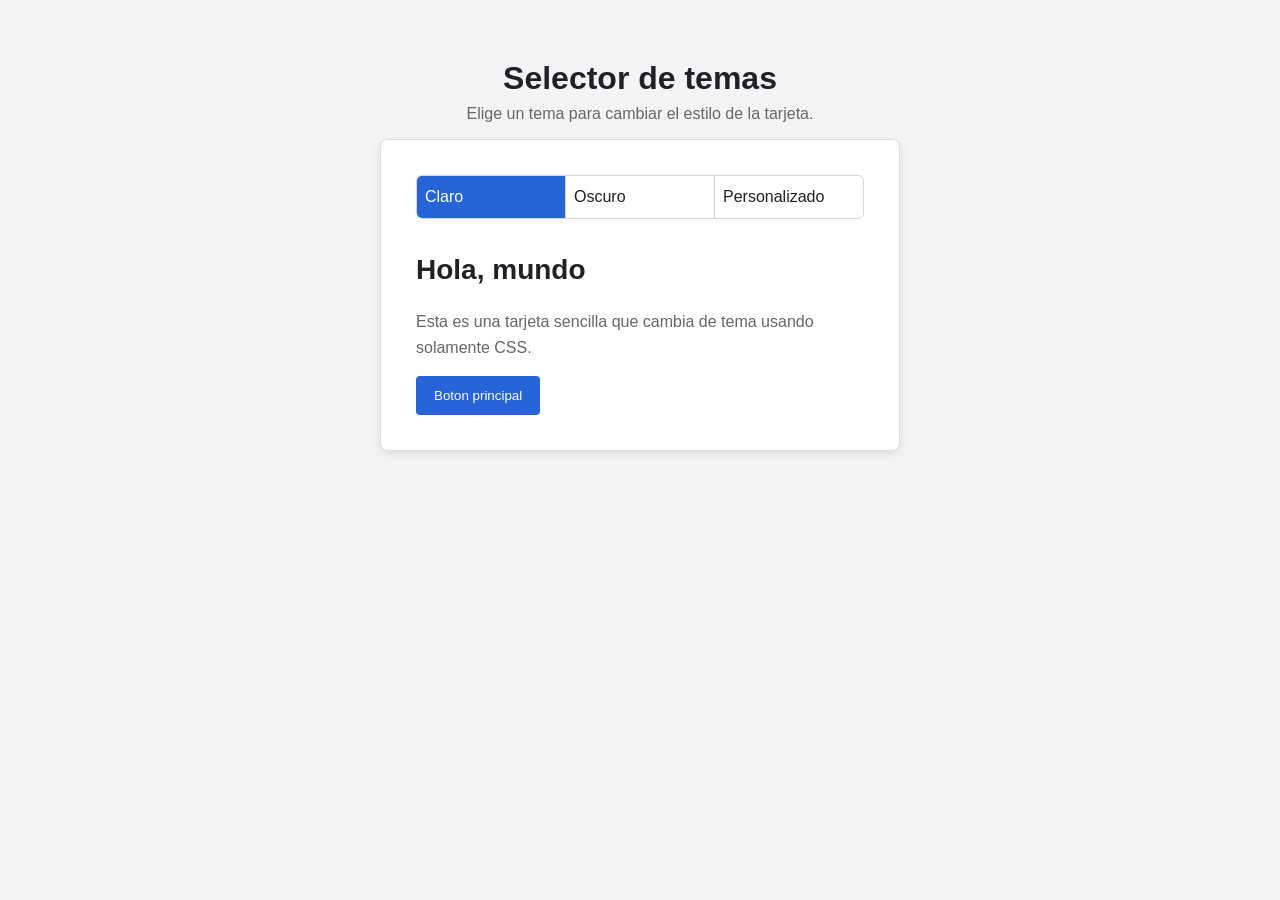
<file: index.html>
<!DOCTYPE html>
<html lang="es">
<head>
    <meta charset="UTF-8">
    <meta name="viewport" content="width=device-width, initial-scale=1.0">
    <title>Temas con HTML y CSS</title>
    <link rel="stylesheet" href="estilos.css">
</head>
<body>
    <main class="contenedor">
        <h1>Selector de temas</h1>
        <p class="introduccion">Elige un tema para cambiar el estilo de la tarjeta.</p>

        <input type="radio" name="tema" id="claro" checked>
        <input type="radio" name="tema" id="oscuro">
        <input type="radio" name="tema" id="personalizado">

        <section class="tarjeta">
            <div class="opciones">
                <label for="claro">Claro</label>
                <label for="oscuro">Oscuro</label>
                <label for="personalizado">Personalizado</label>
            </div>
            <h2>Hola, mundo</h2>
            <p>Esta es una tarjeta sencilla que cambia de tema usando solamente CSS.</p>
            <button>Boton principal</button>
        </section>
    </main>
</body>
</html>
</file>
<file: estilos.css>
* {
    box-sizing: border-box;
}

body {
    margin: 0;
    font-family: Arial, sans-serif;
    background: #f3f4f6;
    color: #202124;
}

.contenedor {
    width: 90%;
    max-width: 520px;
    margin: 60px auto;
    text-align: center;
}

h1 {
    margin-bottom: 8px;
}

.introduccion {
    margin-top: 0;
    color: #666;
}

input {
    display: none;
}

.opciones {
    display: flex;
    margin: 0 auto 35px;
    border: 1px solid #d6d6d6;
    border-radius: 6px;
    overflow: hidden;
    background: white;
}

.opciones label {
    flex: 1;
    padding: 12px 8px;
    cursor: pointer;
    border-right: 1px solid #d6d6d6;
}

.opciones label:last-child {
    border-right: 0;
}

.tarjeta {
    padding: 35px;
    text-align: left;
    border: 1px solid #ddd;
    border-radius: 8px;
    background: white;
    box-shadow: 0 3px 10px #00000018;
}

.tarjeta h2 {
    margin-top: 0;
    font-size: 28px;
}

.tarjeta p {
    line-height: 1.6;
    color: #666;
}

button {
    padding: 12px 18px;
    border: 0;
    border-radius: 4px;
    color: white;
    background: #2764d8;
    cursor: pointer;
}

/* Tema claro */
#claro:checked ~ .tarjeta .opciones label[for="claro"],
/* Tema oscuro */
#oscuro:checked ~ .tarjeta .opciones label[for="oscuro"],
/* Tema personalizado */
#personalizado:checked ~ .tarjeta .opciones label[for="personalizado"] {
    color: white;
    background: #2764d8;
}

#oscuro:checked ~ .tarjeta {
    color: white;
    background: #18212b;
    border-color: #18212b;
}

#oscuro:checked ~ .tarjeta p {
    color: #d5d9df;
}

#oscuro:checked ~ .tarjeta .opciones {
    background: #18212b;
    border-color: #384453;
    color: white;
}

#personalizado:checked ~ .tarjeta {
    color: #163d2a;
    background: #fffdf4;
    border-color: #e8e1c9;
}

#personalizado:checked ~ .tarjeta p {
    color: #687166;
}

#personalizado:checked ~ .tarjeta button,
#personalizado:checked ~ .tarjeta .opciones label[for="personalizado"] {
    background: #29965a;
}

@media (max-width: 480px) {
    .contenedor {
        margin: 30px auto;
    }

    .tarjeta {
        padding: 25px;
    }

    .opciones label {
        font-size: 13px;
    }
}
</file>
